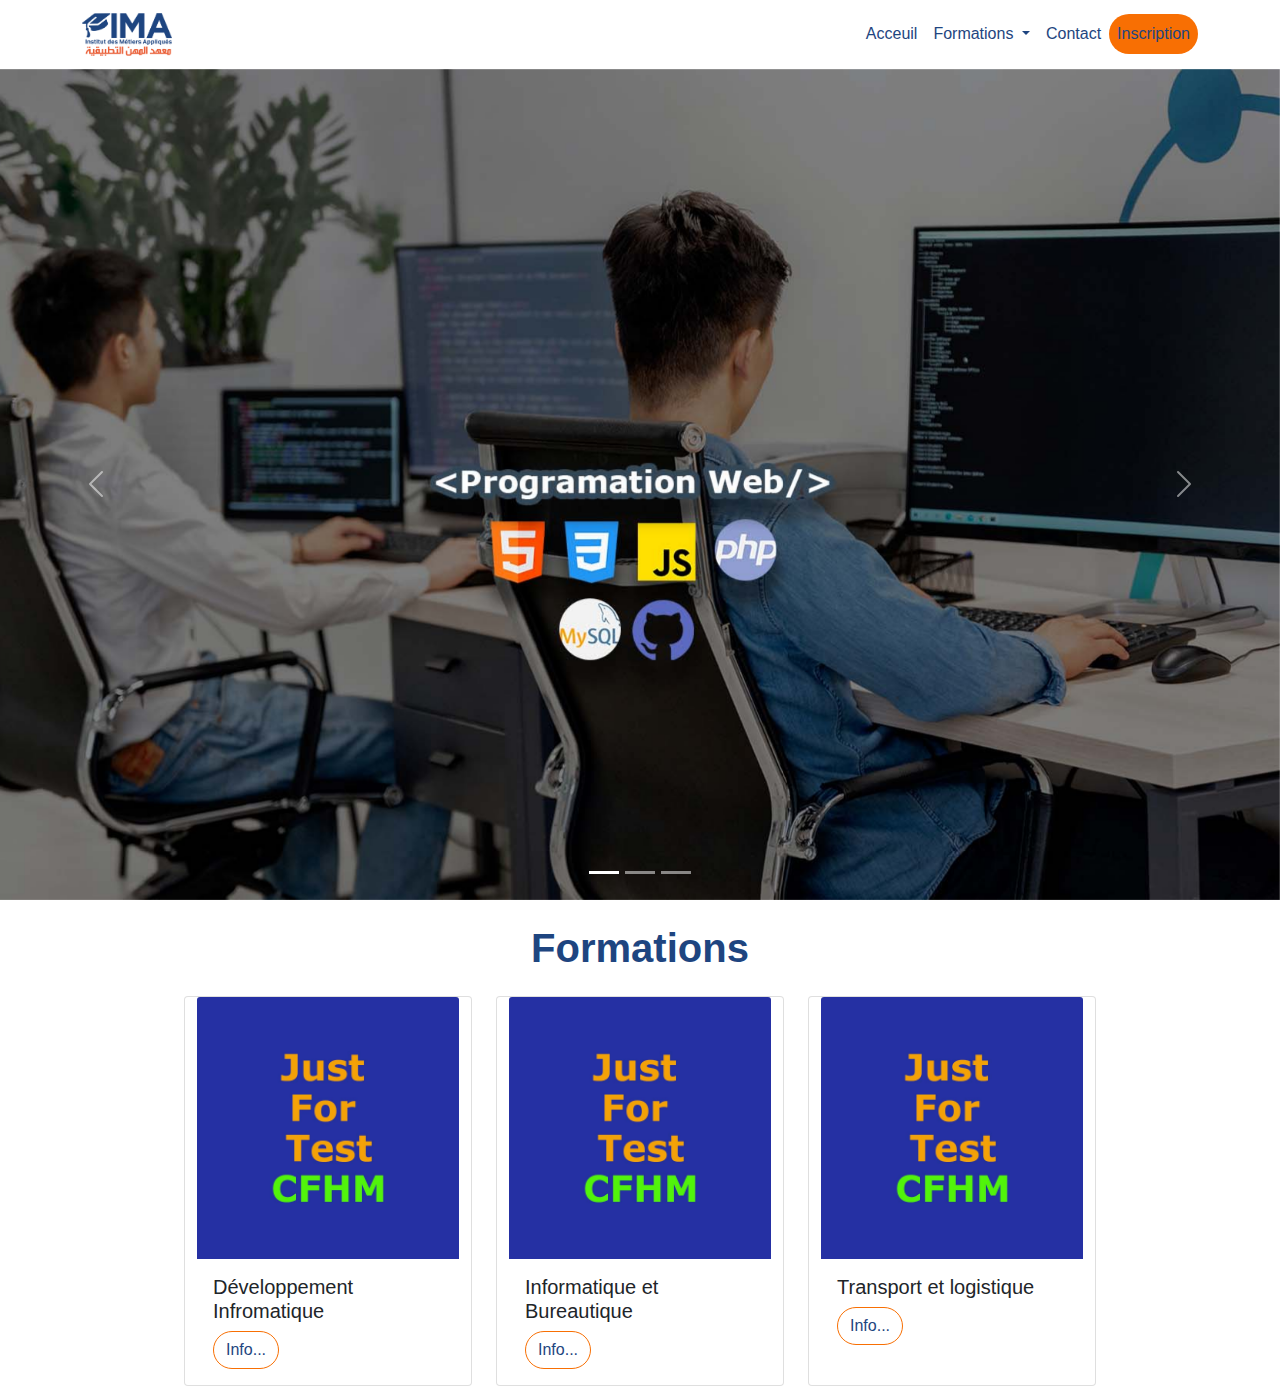
<file: index.html>
<!DOCTYPE html>
<html lang="en">

<head>
  <meta charset="UTF-8">
  <meta name="viewport" content="width=device-width, initial-scale=1.0">
  <title>Document</title>
  <link rel="stylesheet" href="css/bootstrap.min.css">
  <link rel="stylesheet" href="css/all.min.css">
  <link rel="stylesheet" href="css/cfhm.css">
</head>

<body>

  <!-- Start Header -->
  <nav class="navbar navbar-expand-lg p-2">
    <div class="container">
      <!-- <a class="navbar-brand" href="#">CFHM</a> -->
      <img class="navbar-brand" style="width: 90px;" src="images/logo.png" alt="">
      <button class="navbar-toggler" type="button" data-bs-toggle="collapse" data-bs-target="#navbarSupportedContent"
        aria-controls="navbarSupportedContent" aria-expanded="false" aria-label="Toggle navigation">
        <i class="fa-solid fa-bars"></i>
      </button>
      <div class="collapse navbar-collapse" id="navbarSupportedContent">
        <ul class="navbar-nav ms-auto mb-2 mb-lg-0 ps-lg-2">
          <li class="nav-item">
            <a class="nav-link active  ps-3 aria-current=" page" href="#">Acceuil</a>
          </li>

          <li class="nav-item dropdown">
            <a class="nav-link dropdown-toggle ps-3 ps-lg-2" href="#" id="navbarDropdown" role="button"
              data-bs-toggle="dropdown" aria-expanded="false">
              Formations
            </a>
            <ul class="dropdown-menu  " aria-labelledby="navbarDropdown">
              <li><a class="dropdown-item ps-3" href="#">Programation web</a></li>
              <li><a class="dropdown-item ps-3" href="#">Programation mobile</a></li>
              <li><a class="dropdown-item ps-3" href="#">Formation 3</a></li>
            </ul>
          </li>
          <li class="nav-item ">
            <a class="nav-link ps-3 ps-lg-2" href="#">Contact</a>
          </li>
          <li class="nav-item ">
            <a class="nav-link ps-3 ps-lg-2 inscription" href="html/form.html">Inscription</a>
          </li>
        </ul>
      </div>
    </div>
  </nav>
  <!-- End Header -->



  <!-- Start Carousel -->
  <div id="carouselExampleIndicators" class="carousel slide" data-bs-ride="carousel" data-bs-interval="2000">
    <div class="carousel-indicators">
      <button type="button" data-bs-target="#carouselExampleIndicators" data-bs-slide-to="0" class="active"
        aria-current="true" aria-label="Slide 1"></button>
      <button type="button" data-bs-target="#carouselExampleIndicators" data-bs-slide-to="1"
        aria-label="Slide 2"></button>
      <button type="button" data-bs-target="#carouselExampleIndicators" data-bs-slide-to="2"
        aria-label="Slide 3"></button>
    </div>
    <div class="carousel-inner">
      <div class="carousel-item active img-1">
        <!-- <img src="background-dimension-3d-graphic-message-board-for-text-and-message-design-line-shadow-for-modern-web-design-free-vector.jpg" class="d-block w-100" alt="..."> -->
      </div>
      <div class="carousel-item img-2">
        <!-- <img src="istockphoto-1341408852-640x640.jpg" class="d-block w-100" alt="..."> -->
      </div>
      <div class="carousel-item img-3">
        <!-- <img src="pexels-markus-spiske-1089438.jpg" class="d-block w-100" alt="..."> -->
      </div>
    </div>
    <button class="carousel-control-prev" type="button" data-bs-target="#carouselExampleIndicators"
      data-bs-slide="prev">
      <span class="carousel-control-prev-icon" aria-hidden="true"></span>
      <span class="visually-hidden">Previous</span>
    </button>
    <button class="carousel-control-next" type="button" data-bs-target="#carouselExampleIndicators"
      data-bs-slide="next">
      <span class="carousel-control-next-icon" aria-hidden="true"></span>
      <span class="visually-hidden">Next</span>
    </button>
  </div>
  <!-- Start Carousel -->

  <!-- Start Formations -->

  <!-- Button trigger modal -->


  <h1 class="formation m-4 text-center" style="font-weight: bold; color: #1e4580;">Formations</h1>
  <div class="container">
    <div class="row gap-4 justify-content-center">
      <!-- Development -->
      <div class="card col-lg-4 col-md-6" style="width: 18rem;">
        <img src="CFHM-TEST.jpg" class="card-img-top" alt="...">
        <div class="card-body">
          <h5 class="card-title">Développement Infromatique</h5>
          <button type="button" class="btn btn-primary" data-bs-toggle="modal" data-bs-target="#staticBackdrop">
            Info...
          </button>



        </div>
      </div>
      <!-- for 2 -->
      <div class="card col-lg-4 col-md-6 " style="width: 18rem;">
        <img src="CFHM-TEST.jpg" class="card-img-top" alt="...">
        <div class="card-body">
          <h5 class="card-title">Informatique et Bureautique</h5>
          <a href="#" class="btn btn-primary">Info...</a>
        </div>
      </div>
      <!-- for 3 -->
      <div class="card col-lg-4 col-md-6" style="width: 18rem;">
        <img src="CFHM-TEST.jpg" class="card-img-top" alt="...">
        <div class="card-body">
          <h5 class="card-title">Transport et logistique</h5>
          <a href="#" class="btn btn-primary">Info...</a>
        </div>
      </div>
    </div>
  </div>


  <!-- Modal -->




  <div class="modal fade" id="staticBackdrop" data-bs-backdrop="static" data-bs-keyboard="false" tabindex="-1"
    aria-labelledby="staticBackdropLabel" aria-hidden="true">
    <div class="modal-dialog">
      <div class="modal-content">
        <div class="modal-header">
          <h1 class="modal-title fs-5" id="staticBackdropLabel" style="font-weight: bold;">Développement Infromatique
          </h1>
          <button type="button" class="btn-close" data-bs-dismiss="modal" aria-label="Close"></button>
        </div>
        <div class="modal-dialog modal-dialog-scrollable p-2" style="direction: rtl;">

          <h3 class="title">شعبة التقني المتخصص في البرمجة و المعلومیات</h3>
          <h3 class="title">Technicien spécialisé en développement informatique</h3>
          <p class="content">محتویات الموضوع :</p>
          <ol class="content-list">
            <li><a href="#foo">نظرة عامة عن التكوین في مجال التقني المتخصص في البرمجة و المعلومیات </a></li>
            <li><a href="#para-2">مھام التقني المتخصص في البرمجة و المعلومیات التطبیقیة</a></li>
            <li><a href="#foo">المھارات و المكتسبات التي سیحصل علیھا المتدرب خلال التكوین بمعھد المھن التطبیقیة</a></li>
            <li><a href="#foo">آفاق التقني المتخصص في البرمجة و المعلومیات</a></li>
            <li><a href="#foo">شروط الترشح لتقني متخصص في البرمجة و المعلومیات</a></li>
            <li><a href="">معاییر الانتقاء لولوج تقني متخصص في البرمجة و المعلومیات</a></li>
          </ol>
          <p class="title-dev">1 - نظرة عامة عن التكوین في مجال التقني المتخصص في البرمجة والمعلومیات:</p>
          <p class="title-para ">
            یھدف التكوین في ھذا المجال إلى تزوید الطلاب بالمھارات اللازمة لتطویر البرمجیات وفھم أساسیات تقنیات
            المعلومات. یتناولالبرنامج مواضیع مثل لغات البرمجة، تطویر الویب، قواعد البیانات، وأساسیات الشبكات.
            التقني المتخصص في تنمیة المعلومیات ھو المسؤول عن تطویر وصیانة تطبیقات الحاسوب. یعمل بشكل عام في خدمات
            تكنولوجیاالمعلومات ومع الشركات التي تھتم بمیدان الإعلامیات، یقوم بتطویر ولإنتاج تطبیقات معلوماتیة سواء على
            مستوى جھاز الحاسوب أو الھواتف الذكیة إضافة إلى عملھا على برمجة وتصمیم المواقع الإلكترونیة، وبالتالي فھو یدرس
            في السنة الأولى أساسیات البرمجةانطلاقا من تعلم الخوارزمیات (ألغوریتم) ولغة البرمجة سي ثم یتعرف على البرمجة
            الكائنیة التوجھ وقواعد البیانات، كما یتدرب فيالسنة الثانیة على إنتاج تطبیقات تخص المواقع الإلكترونیة وكذلك
            التخطیط المعلوماتي وینفتح على الشبكات وعلى لغات برمجةأخرى
          </p>
          <p class="title-dev" id="para-2">2 - مھام التقني المتخصص في البرمجة و المعلومیات التطبیقیة:</p>
          <ul>
            <li>التفاعل مع العملاء لفھم احتیاجاتھم ومتطلبات الموقع</li>
            <li> تصمیم واجھات المستخدم بطریقة تسھم في تحسین تجربة المستخدم.</li>
          </ul>
        </div>
        <div class="modal-footer">
          <button type="button" class="btn btn-secondary" data-bs-dismiss="modal">Close</button>
        </div>
      </div>
    </div>
  </div>




  <!-- End Formations -->



  <script src="js/all.min.js"></script>
  <script src="js/bootstrap.bundle.min.js"></script>
</body>

</html>
</file>
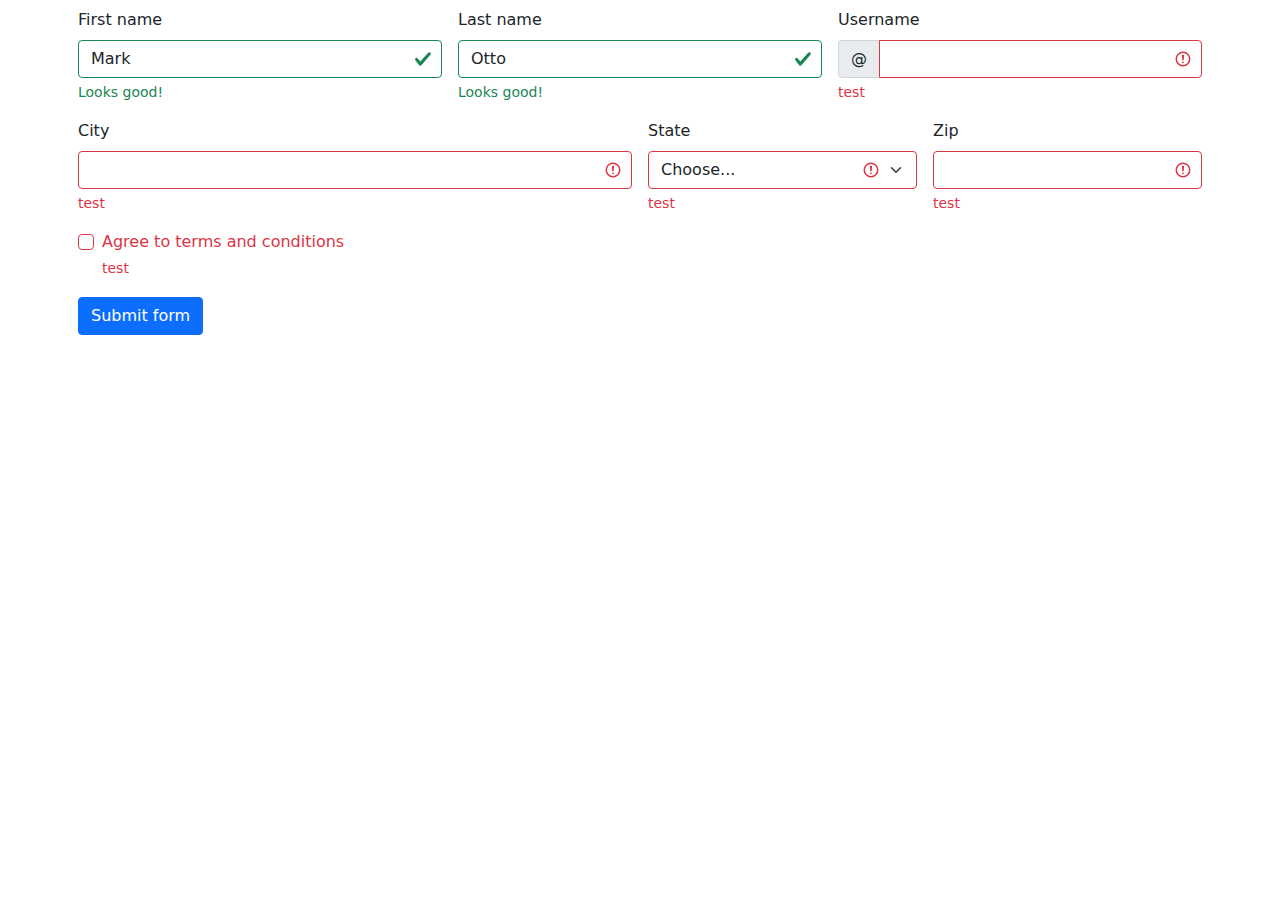
<file: form.html>
<!DOCTYPE html>
<html lang="en">

<head>
    <meta charset="UTF-8">
    <meta name="viewport" content="width=device-width, initial-scale=1.0">
    <title>Document</title>
    <link rel="stylesheet" href="css/bootstrap.min.css">
    <link rel="stylesheet" href="css/all.min.css">
</head>

<body>

    <div class="container p-2">
        <form class="row g-3">
            <div class="col-md-4">
                <label for="validationServer01" class="form-label">First name</label>
                <input type="text" class="form-control is-valid" id="validationServer01" value="Mark" required>
                <div class="valid-feedback">
                    Looks good!
                </div>
            </div>
            <div class="col-md-4">
                <label for="validationServer02" class="form-label">Last name</label>
                <input type="text" class="form-control is-valid" id="validationServer02" value="Otto" required>
                <div class="valid-feedback">
                    Looks good!
                </div>
            </div>
            <div class="col-md-4">
                <label for="validationServerUsername" class="form-label">Username</label>
                <div class="input-group has-validation">
                    <span class="input-group-text" id="inputGroupPrepend3">@</span>
                    <input type="text" class="form-control is-invalid" id="validationServerUsername"
                        aria-describedby="inputGroupPrepend3 validationServerUsernameFeedback" required>
                    <div id="validationServerUsernameFeedback" class="invalid-feedback">
                        test
                    </div>
                </div>
            </div>
            <div class="col-md-6">
                <label for="validationServer03" class="form-label">City</label>
                <input type="text" class="form-control is-invalid" id="validationServer03"
                    aria-describedby="validationServer03Feedback" required>
                <div id="validationServer03Feedback" class="invalid-feedback">
                    test
                </div>
            </div>
            <div class="col-md-3">
                <label for="validationServer04" class="form-label">State</label>
                <select class="form-select is-invalid" id="validationServer04"
                    aria-describedby="validationServer04Feedback" required>
                    <option selected disabled value="">Choose...</option>
                    <option>...</option>
                </select>
                <div id="validationServer04Feedback" class="invalid-feedback">
                    test
                </div>
            </div>
            <div class="col-md-3">
                <label for="validationServer05" class="form-label">Zip</label>
                <input type="text" class="form-control is-invalid" id="validationServer05"
                    aria-describedby="validationServer05Feedback" required>
                <div id="validationServer05Feedback" class="invalid-feedback">
                    test
                </div>
            </div>
            <div class="col-12">
                <div class="form-check">
                    <input class="form-check-input is-invalid" type="checkbox" value="" id="invalidCheck3"
                        aria-describedby="invalidCheck3Feedback" required>
                    <label class="form-check-label" for="invalidCheck3">
                        Agree to terms and conditions
                    </label>
                    <div id="invalidCheck3Feedback" class="invalid-feedback">
                        test
                    </div>
                </div>
            </div>
            <div class="col-12">
                <button class="btn btn-primary" type="submit">Submit form</button>
            </div>
        </form>
    </div>


    <script src="js/bootstrap.bundle.min.js"></script>
    <script src="js/bootstrap.bundle.min.js"></script>
</body>

</html>
</file>
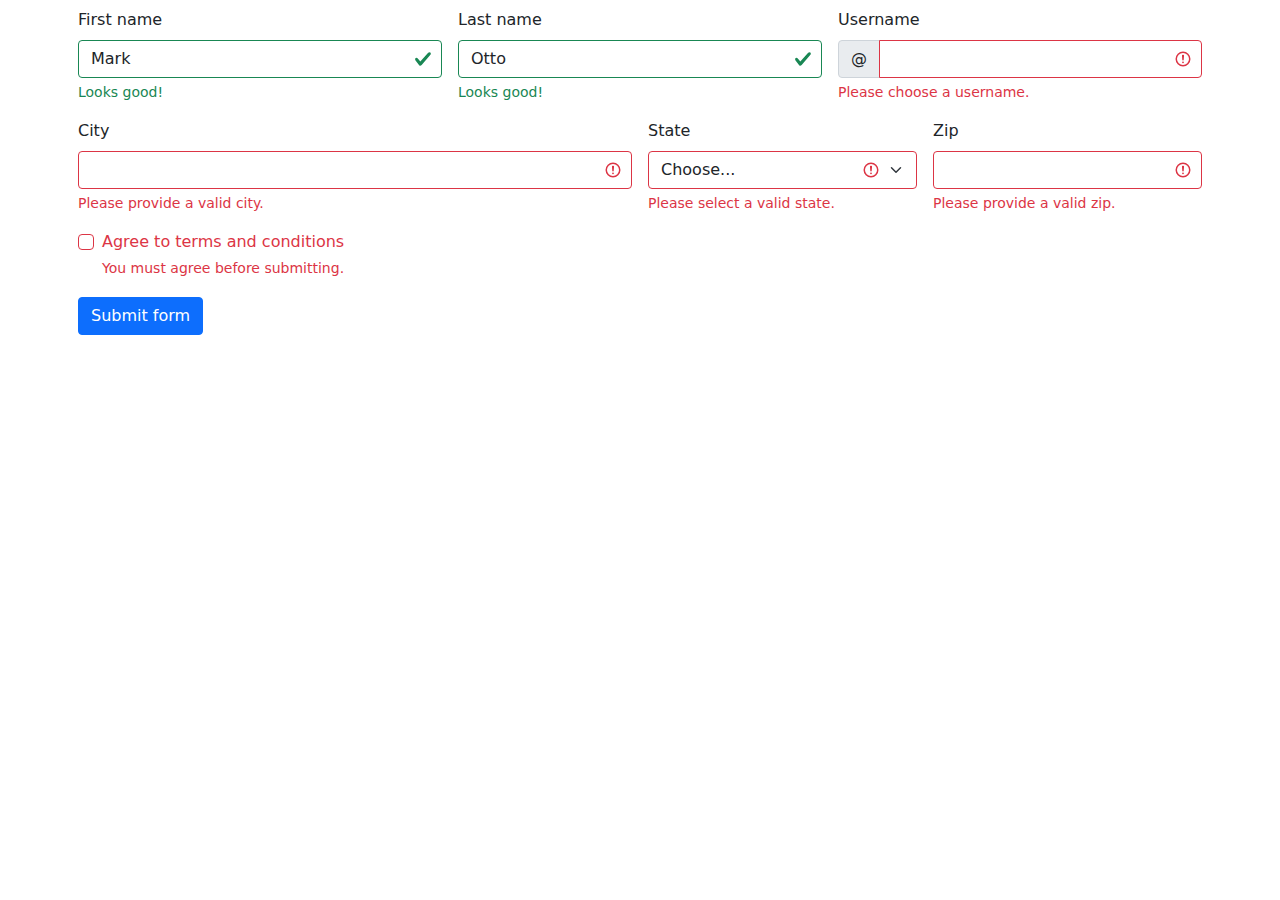
<file: html/form.html>
<!DOCTYPE html>
<html lang="en">

<head>
    <meta charset="UTF-8">
    <meta name="viewport" content="width=device-width, initial-scale=1.0">
    <title>Document</title>
    <link rel="stylesheet" href="../css/bootstrap.min.css">
    <link rel="stylesheet" href="../css/all.min.css">
</head>

<body>

    <div class="container p-2">
        <form class="row g-3">
            <div class="col-md-4">
                <label for="validationServer01" class="form-label">First name</label>
                <input type="text" class="form-control is-valid" id="validationServer01" value="Mark" required>
                <div class="valid-feedback">
                    Looks good!
                </div>
            </div>
            <div class="col-md-4">
                <label for="validationServer02" class="form-label">Last name</label>
                <input type="text" class="form-control is-valid" id="validationServer02" value="Otto" required>
                <div class="valid-feedback">
                    Looks good!
                </div>
            </div>
            <div class="col-md-4">
                <label for="validationServerUsername" class="form-label">Username</label>
                <div class="input-group has-validation">
                    <span class="input-group-text" id="inputGroupPrepend3">@</span>
                    <input type="text" class="form-control is-invalid" id="validationServerUsername"
                        aria-describedby="inputGroupPrepend3 validationServerUsernameFeedback" required>
                    <div id="validationServerUsernameFeedback" class="invalid-feedback">
                        Please choose a username.
                    </div>
                </div>
            </div>
            <div class="col-md-6">
                <label for="validationServer03" class="form-label">City</label>
                <input type="text" class="form-control is-invalid" id="validationServer03"
                    aria-describedby="validationServer03Feedback" required>
                <div id="validationServer03Feedback" class="invalid-feedback">
                    Please provide a valid city.
                </div>
            </div>
            <div class="col-md-3">
                <label for="validationServer04" class="form-label">State</label>
                <select class="form-select is-invalid" id="validationServer04"
                    aria-describedby="validationServer04Feedback" required>
                    <option selected disabled value="">Choose...</option>
                    <option>...</option>
                </select>
                <div id="validationServer04Feedback" class="invalid-feedback">
                    Please select a valid state.
                </div>
            </div>
            <div class="col-md-3">
                <label for="validationServer05" class="form-label">Zip</label>
                <input type="text" class="form-control is-invalid" id="validationServer05"
                    aria-describedby="validationServer05Feedback" required>
                <div id="validationServer05Feedback" class="invalid-feedback">
                    Please provide a valid zip.
                </div>
            </div>
            <div class="col-12">
                <div class="form-check">
                    <input class="form-check-input is-invalid" type="checkbox" value="" id="invalidCheck3"
                        aria-describedby="invalidCheck3Feedback" required>
                    <label class="form-check-label" for="invalidCheck3">
                        Agree to terms and conditions
                    </label>
                    <div id="invalidCheck3Feedback" class="invalid-feedback">
                        You must agree before submitting.
                    </div>
                </div>
            </div>
            <div class="col-12">
                <button class="btn btn-primary" type="submit">Submit form</button>
            </div>
        </form>
    </div>


    <script src="../js/bootstrap.bundle.min.js"></script>
    <script src="../js/bootstrap.bundle.min.js"></script>
</body>

</html>
</file>
<file: css/cfhm.css>
body {
    font-family: sans-serif;
}




.navbar .navbar-nav .nav-link,
.dropdown-item {
    color: #1e4580;
}

.inscription {
    background: #F86F03;
    border-radius: 30px;
}

.navbar-toggler {
    border: 1px orange solid;
    color: #1e4580;
}

.navbar-toggler:focus {
    box-shadow: none;
}




.img-1 {
    background-image: url(../web.jpg);
    background-position: center;
}

.img-2 {
    background-image: url(../mobile.jpg);
    background-position: center;

}

.img-3 {
    background-image: url(../background-dimension-3d-graphic-message-board-for-text-and-message-design-line-shadow-for-modern-web-design-free-vector.jpg);
}

.carousel-item {
    height: calc(100vh - 69px);
    background-size: cover;
}


.card-body .btn {
    background-color: transparent;
    color: #1e4580;
    border-radius: 30px;
    border-color: #F86F03;
}

.modal .modal-title {
    color: #1e4580;

}

.modal .title  {
    font-size: 18px;
    text-align: center;
    font-weight: bold;
    color: #1e4580;
}

.modal .content {
    text-align: right;
    direction: rtl;
    font-weight: bold;
    color: #F86F03;
}

.modal .content-list {
    direction: rtl;

}

.modal .content-list li a {
    text-decoration: none;
    color: #1e4580;

}

.modal-dialog {
    pointer-events: all;
}

.modal-dialog .title-dev  {
    direction: rtl;
    color: #1e4580;
    font-size: 18px;
    font-weight: bold;

}

.title-para {
    direction: rtl;
    color: #1e4580;
    text-align: justify;

}
</file>
